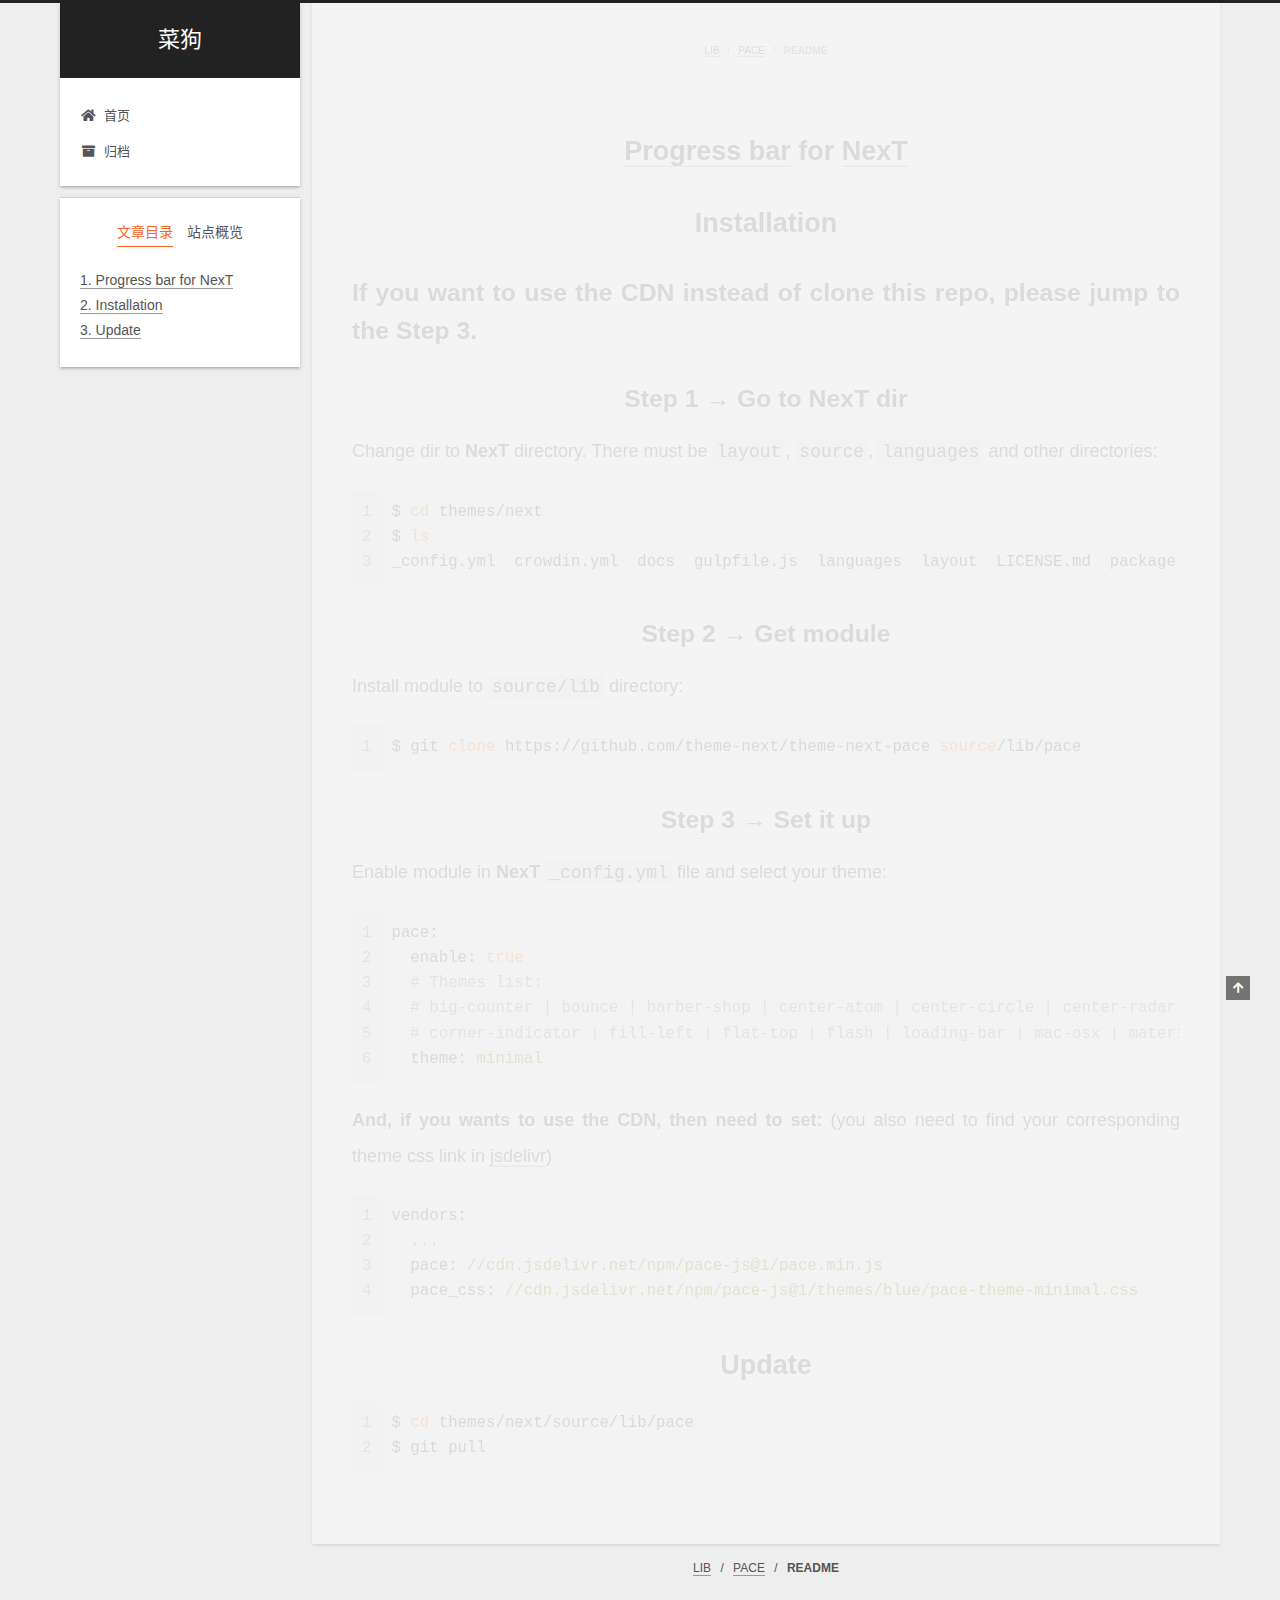
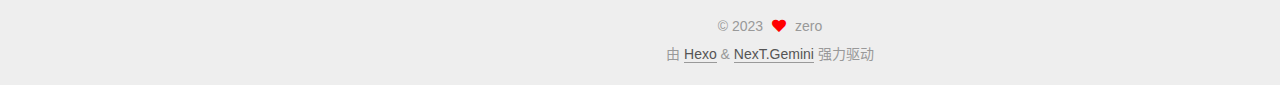
<file: lib/pace/README.html>
<!DOCTYPE html>
<html lang="zh-CN">
<head>
  <meta charset="UTF-8">
<meta name="viewport" content="width=device-width, initial-scale=1, maximum-scale=2">
<meta name="theme-color" content="#222">
<meta name="generator" content="Hexo 7.0.0">
  <link rel="apple-touch-icon" sizes="180x180" href="/images/apple-touch-icon-next.png">
  <link rel="icon" type="image/png" sizes="32x32" href="/images/favicon-32x32-next.png">
  <link rel="icon" type="image/png" sizes="16x16" href="/images/favicon-16x16-next.png">
  <link rel="mask-icon" href="/images/logo.svg" color="#222">

<link rel="stylesheet" href="/css/main.css">


<link rel="stylesheet" href="/lib/font-awesome/css/all.min.css">

<script id="hexo-configurations">
    var NexT = window.NexT || {};
    var CONFIG = {"hostname":"example.com","root":"/","scheme":"Gemini","version":"7.8.0","exturl":false,"sidebar":{"position":"left","display":"post","padding":18,"offset":12,"onmobile":false},"copycode":{"enable":false,"show_result":false,"style":null},"back2top":{"enable":true,"sidebar":false,"scrollpercent":false},"bookmark":{"enable":false,"color":"#222","save":"auto"},"fancybox":false,"mediumzoom":false,"lazyload":false,"pangu":false,"comments":{"style":"tabs","active":null,"storage":true,"lazyload":false,"nav":null},"algolia":{"hits":{"per_page":10},"labels":{"input_placeholder":"Search for Posts","hits_empty":"We didn't find any results for the search: ${query}","hits_stats":"${hits} results found in ${time} ms"}},"localsearch":{"enable":false,"trigger":"auto","top_n_per_article":1,"unescape":false,"preload":false},"motion":{"enable":true,"async":false,"transition":{"post_block":"fadeIn","post_header":"slideDownIn","post_body":"slideDownIn","coll_header":"slideLeftIn","sidebar":"slideUpIn"}}};
  </script>

  <meta name="description" content="Progress bar for NexT  Installation  If you want to use the CDN instead of clone this repo, please jump to the Step 3.  Step 1 &rarr; Go to NexT dir  Change dir to NexT directory. There must be layout">
<meta property="og:type" content="website">
<meta property="og:title" content="菜狗">
<meta property="og:url" content="http://example.com/lib/pace/README.html">
<meta property="og:site_name" content="菜狗">
<meta property="og:description" content="Progress bar for NexT  Installation  If you want to use the CDN instead of clone this repo, please jump to the Step 3.  Step 1 &rarr; Go to NexT dir  Change dir to NexT directory. There must be layout">
<meta property="og:locale" content="zh_CN">
<meta property="article:published_time" content="2023-12-14T10:56:58.198Z">
<meta property="article:modified_time" content="2023-12-14T10:56:58.198Z">
<meta property="article:author" content="zero">
<meta name="twitter:card" content="summary">

<link rel="canonical" href="http://example.com/lib/pace/README">


<script id="page-configurations">
  // https://hexo.io/docs/variables.html
  CONFIG.page = {
    sidebar: "",
    isHome : false,
    isPost : false,
    lang   : 'zh-CN'
  };
</script>

  <title> | 菜狗
</title>
  






  <noscript>
  <style>
  .use-motion .brand,
  .use-motion .menu-item,
  .sidebar-inner,
  .use-motion .post-block,
  .use-motion .pagination,
  .use-motion .comments,
  .use-motion .post-header,
  .use-motion .post-body,
  .use-motion .collection-header { opacity: initial; }

  .use-motion .site-title,
  .use-motion .site-subtitle {
    opacity: initial;
    top: initial;
  }

  .use-motion .logo-line-before i { left: initial; }
  .use-motion .logo-line-after i { right: initial; }
  </style>
</noscript>

</head>

<body itemscope itemtype="http://schema.org/WebPage">
  <div class="container use-motion">
    <div class="headband"></div>

    <header class="header" itemscope itemtype="http://schema.org/WPHeader">
      <div class="header-inner"><div class="site-brand-container">
  <div class="site-nav-toggle">
    <div class="toggle" aria-label="切换导航栏">
      <span class="toggle-line toggle-line-first"></span>
      <span class="toggle-line toggle-line-middle"></span>
      <span class="toggle-line toggle-line-last"></span>
    </div>
  </div>

  <div class="site-meta">

    <a href="/" class="brand" rel="start">
      <span class="logo-line-before"><i></i></span>
      <h1 class="site-title">菜狗</h1>
      <span class="logo-line-after"><i></i></span>
    </a>
  </div>

  <div class="site-nav-right">
    <div class="toggle popup-trigger">
    </div>
  </div>
</div>




<nav class="site-nav">
  <ul id="menu" class="main-menu menu">
        <li class="menu-item menu-item-home">

    <a href="/" rel="section"><i class="fa fa-home fa-fw"></i>首页</a>

  </li>
        <li class="menu-item menu-item-archives">

    <a href="/archives/" rel="section"><i class="fa fa-archive fa-fw"></i>归档</a>

  </li>
  </ul>
</nav>




</div>
    </header>

    
  <div class="back-to-top">
    <i class="fa fa-arrow-up"></i>
    <span>0%</span>
  </div>


    <main class="main">
      <div class="main-inner">
        <div class="content-wrap">
          
  
  

          <div class="content page posts-expand">
            

    
    
    
    <div class="post-block" lang="zh-CN">
      <header class="post-header">

<h1 class="post-title" itemprop="name headline">
</h1>

<div class="post-meta">
  
  <ul class="breadcrumb">
          
            <li><a href="/lib/">LIB</a></li>
            <li><a href="/lib/pace/">PACE</a></li>
            <li>README</li>
          
  </ul>

</div>

</header>

      
      
      
      <div class="post-body">
          <h1 align="center"><a target="_blank" rel="noopener" href="https://github.com/HubSpot/pace">Progress bar</a> for <a target="_blank" rel="noopener" href="https://github.com/theme-next">NexT</a></h1>

<h1 align="center">Installation</h1>

<h2>If you want to use the CDN instead of clone this repo, please jump to the Step 3.</h2>

<h2 align="center">Step 1 &rarr; Go to NexT dir</h2>

<p>Change dir to <strong>NexT</strong> directory. There must be <code>layout</code>, <code>source</code>, <code>languages</code> and other directories:</p>
<figure class="highlight sh"><table><tr><td class="gutter"><pre><span class="line">1</span><br><span class="line">2</span><br><span class="line">3</span><br></pre></td><td class="code"><pre><span class="line">$ <span class="built_in">cd</span> themes/next</span><br><span class="line">$ <span class="built_in">ls</span></span><br><span class="line">_config.yml  crowdin.yml  docs  gulpfile.js  languages  layout  LICENSE.md  package.json  README.md  scripts  <span class="built_in">source</span></span><br></pre></td></tr></table></figure>

<h2 align="center">Step 2 &rarr; Get module</h2>

<p>Install module to <code>source/lib</code> directory:</p>
<figure class="highlight sh"><table><tr><td class="gutter"><pre><span class="line">1</span><br></pre></td><td class="code"><pre><span class="line">$ git <span class="built_in">clone</span> https://github.com/theme-next/theme-next-pace <span class="built_in">source</span>/lib/pace</span><br></pre></td></tr></table></figure>

<h2 align="center">Step 3 &rarr; Set it up</h2>

<p>Enable module in <strong>NexT</strong> <code>_config.yml</code> file and select your theme:</p>
<figure class="highlight yml"><table><tr><td class="gutter"><pre><span class="line">1</span><br><span class="line">2</span><br><span class="line">3</span><br><span class="line">4</span><br><span class="line">5</span><br><span class="line">6</span><br></pre></td><td class="code"><pre><span class="line"><span class="attr">pace:</span></span><br><span class="line">  <span class="attr">enable:</span> <span class="literal">true</span></span><br><span class="line">  <span class="comment"># Themes list:</span></span><br><span class="line">  <span class="comment"># big-counter | bounce | barber-shop | center-atom | center-circle | center-radar | center-simple</span></span><br><span class="line">  <span class="comment"># corner-indicator | fill-left | flat-top | flash | loading-bar | mac-osx | material | minimal</span></span><br><span class="line">  <span class="attr">theme:</span> <span class="string">minimal</span></span><br></pre></td></tr></table></figure>

<p><strong>And, if you wants to use the CDN, then need to set:</strong> (you also need to find your corresponding theme css link in <a target="_blank" rel="noopener" href="https://www.jsdelivr.com/package/npm/pace-js?path=themes">jsdelivr</a>)</p>
<figure class="highlight yml"><table><tr><td class="gutter"><pre><span class="line">1</span><br><span class="line">2</span><br><span class="line">3</span><br><span class="line">4</span><br></pre></td><td class="code"><pre><span class="line"><span class="attr">vendors:</span></span><br><span class="line">  <span class="string">...</span></span><br><span class="line">  <span class="attr">pace:</span> <span class="string">//cdn.jsdelivr.net/npm/pace-js@1/pace.min.js</span></span><br><span class="line">  <span class="attr">pace_css:</span> <span class="string">//cdn.jsdelivr.net/npm/pace-js@1/themes/blue/pace-theme-minimal.css</span></span><br></pre></td></tr></table></figure>

<h1 align="center">Update</h1>

<figure class="highlight sh"><table><tr><td class="gutter"><pre><span class="line">1</span><br><span class="line">2</span><br></pre></td><td class="code"><pre><span class="line">$ <span class="built_in">cd</span> themes/next/source/lib/pace</span><br><span class="line">$ git pull</span><br></pre></td></tr></table></figure>

      </div>
      
      
      
    </div>
    
  <ul class="breadcrumb">
          
            <li><a href="/lib/">LIB</a></li>
            <li><a href="/lib/pace/">PACE</a></li>
            <li>README</li>
          
  </ul>

    
    
    


          </div>
          

<script>
  window.addEventListener('tabs:register', () => {
    let { activeClass } = CONFIG.comments;
    if (CONFIG.comments.storage) {
      activeClass = localStorage.getItem('comments_active') || activeClass;
    }
    if (activeClass) {
      let activeTab = document.querySelector(`a[href="#comment-${activeClass}"]`);
      if (activeTab) {
        activeTab.click();
      }
    }
  });
  if (CONFIG.comments.storage) {
    window.addEventListener('tabs:click', event => {
      if (!event.target.matches('.tabs-comment .tab-content .tab-pane')) return;
      let commentClass = event.target.classList[1];
      localStorage.setItem('comments_active', commentClass);
    });
  }
</script>

        </div>
          
  
  <div class="toggle sidebar-toggle">
    <span class="toggle-line toggle-line-first"></span>
    <span class="toggle-line toggle-line-middle"></span>
    <span class="toggle-line toggle-line-last"></span>
  </div>

  <aside class="sidebar">
    <div class="sidebar-inner">

      <ul class="sidebar-nav motion-element">
        <li class="sidebar-nav-toc">
          文章目录
        </li>
        <li class="sidebar-nav-overview">
          站点概览
        </li>
      </ul>

      <!--noindex-->
      <div class="post-toc-wrap sidebar-panel">
          <div class="post-toc motion-element"><ol class="nav"><li class="nav-item nav-level-1"><a class="nav-link"><span class="nav-number">1.</span> <span class="nav-text">Progress bar for NexT</span></a></li><li class="nav-item nav-level-1"><a class="nav-link"><span class="nav-number">2.</span> <span class="nav-text">Installation</span></a><ol class="nav-child"><li class="nav-item nav-level-2"><a class="nav-link"><span class="nav-number">2.1.</span> <span class="nav-text">If you want to use the CDN instead of clone this repo, please jump to the Step 3.</span></a></li><li class="nav-item nav-level-2"><a class="nav-link"><span class="nav-number">2.2.</span> <span class="nav-text">Step 1 → Go to NexT dir</span></a></li><li class="nav-item nav-level-2"><a class="nav-link"><span class="nav-number">2.3.</span> <span class="nav-text">Step 2 → Get module</span></a></li><li class="nav-item nav-level-2"><a class="nav-link"><span class="nav-number">2.4.</span> <span class="nav-text">Step 3 → Set it up</span></a></li></ol></li><li class="nav-item nav-level-1"><a class="nav-link"><span class="nav-number">3.</span> <span class="nav-text">Update</span></a></li></ol></div>
      </div>
      <!--/noindex-->

      <div class="site-overview-wrap sidebar-panel">
        <div class="site-author motion-element" itemprop="author" itemscope itemtype="http://schema.org/Person">
  <p class="site-author-name" itemprop="name">zero</p>
  <div class="site-description" itemprop="description">理解摆烂，享受摆烂</div>
</div>
<div class="site-state-wrap motion-element">
  <nav class="site-state">
  </nav>
</div>



      </div>

    </div>
  </aside>
  <div id="sidebar-dimmer"></div>


      </div>
    </main>

    <footer class="footer">
      <div class="footer-inner">
        

        

<div class="copyright">
  
  &copy; 
  <span itemprop="copyrightYear">2023</span>
  <span class="with-love">
    <i class="fa fa-heart"></i>
  </span>
  <span class="author" itemprop="copyrightHolder">zero</span>
</div>
  <div class="powered-by">由 <a href="https://hexo.io/" class="theme-link" rel="noopener" target="_blank">Hexo</a> & <a href="https://theme-next.org/" class="theme-link" rel="noopener" target="_blank">NexT.Gemini</a> 强力驱动
  </div>

        








      </div>
    </footer>
  </div>

  
  <script src="/lib/anime.min.js"></script>
  <script src="/lib/velocity/velocity.min.js"></script>
  <script src="/lib/velocity/velocity.ui.min.js"></script>

<script src="/js/utils.js"></script>

<script src="/js/motion.js"></script>


<script src="/js/schemes/pisces.js"></script>


<script src="/js/next-boot.js"></script>




  















  

  

</body>
</html>
</file>
<file: css/main.css>
:root {
  --body-bg-color: #eee;
  --content-bg-color: #fff;
  --card-bg-color: #f5f5f5;
  --text-color: #555;
  --blockquote-color: #666;
  --link-color: #555;
  --link-hover-color: #222;
  --brand-color: #fff;
  --brand-hover-color: #fff;
  --table-row-odd-bg-color: #f9f9f9;
  --table-row-hover-bg-color: #f5f5f5;
  --menu-item-bg-color: #f5f5f5;
  --btn-default-bg: #fff;
  --btn-default-color: #555;
  --btn-default-border-color: #555;
  --btn-default-hover-bg: #222;
  --btn-default-hover-color: #fff;
  --btn-default-hover-border-color: #222;
}
html {
  line-height: 1.15; /* 1 */
  -webkit-text-size-adjust: 100%; /* 2 */
}
body {
  margin: 0;
}
main {
  display: block;
}
h1 {
  font-size: 2em;
  margin: 0.67em 0;
}
hr {
  box-sizing: content-box; /* 1 */
  height: 0; /* 1 */
  overflow: visible; /* 2 */
}
pre {
  font-family: monospace, monospace; /* 1 */
  font-size: 1em; /* 2 */
}
a {
  background: transparent;
}
abbr[title] {
  border-bottom: none; /* 1 */
  text-decoration: underline; /* 2 */
  text-decoration: underline dotted; /* 2 */
}
b,
strong {
  font-weight: bolder;
}
code,
kbd,
samp {
  font-family: monospace, monospace; /* 1 */
  font-size: 1em; /* 2 */
}
small {
  font-size: 80%;
}
sub,
sup {
  font-size: 75%;
  line-height: 0;
  position: relative;
  vertical-align: baseline;
}
sub {
  bottom: -0.25em;
}
sup {
  top: -0.5em;
}
img {
  border-style: none;
}
button,
input,
optgroup,
select,
textarea {
  font-family: inherit; /* 1 */
  font-size: 100%; /* 1 */
  line-height: 1.15; /* 1 */
  margin: 0; /* 2 */
}
button,
input {
/* 1 */
  overflow: visible;
}
button,
select {
/* 1 */
  text-transform: none;
}
button,
[type='button'],
[type='reset'],
[type='submit'] {
  -webkit-appearance: button;
}
button::-moz-focus-inner,
[type='button']::-moz-focus-inner,
[type='reset']::-moz-focus-inner,
[type='submit']::-moz-focus-inner {
  border-style: none;
  padding: 0;
}
button:-moz-focusring,
[type='button']:-moz-focusring,
[type='reset']:-moz-focusring,
[type='submit']:-moz-focusring {
  outline: 1px dotted ButtonText;
}
fieldset {
  padding: 0.35em 0.75em 0.625em;
}
legend {
  box-sizing: border-box; /* 1 */
  color: inherit; /* 2 */
  display: table; /* 1 */
  max-width: 100%; /* 1 */
  padding: 0; /* 3 */
  white-space: normal; /* 1 */
}
progress {
  vertical-align: baseline;
}
textarea {
  overflow: auto;
}
[type='checkbox'],
[type='radio'] {
  box-sizing: border-box; /* 1 */
  padding: 0; /* 2 */
}
[type='number']::-webkit-inner-spin-button,
[type='number']::-webkit-outer-spin-button {
  height: auto;
}
[type='search'] {
  outline-offset: -2px; /* 2 */
  -webkit-appearance: textfield; /* 1 */
}
[type='search']::-webkit-search-decoration {
  -webkit-appearance: none;
}
::-webkit-file-upload-button {
  font: inherit; /* 2 */
  -webkit-appearance: button; /* 1 */
}
details {
  display: block;
}
summary {
  display: list-item;
}
template {
  display: none;
}
[hidden] {
  display: none;
}
::selection {
  background: #262a30;
  color: #eee;
}
html,
body {
  height: 100%;
}
body {
  background: var(--body-bg-color);
  color: var(--text-color);
  font-family: 'Lato', "PingFang SC", "Microsoft YaHei", sans-serif;
  font-size: 1em;
  line-height: 2;
}
@media (max-width: 991px) {
  body {
    padding-left: 0 !important;
    padding-right: 0 !important;
  }
}
h1,
h2,
h3,
h4,
h5,
h6 {
  font-family: 'Lato', "PingFang SC", "Microsoft YaHei", sans-serif;
  font-weight: bold;
  line-height: 1.5;
  margin: 20px 0 15px;
}
h1 {
  font-size: 1.5em;
}
h2 {
  font-size: 1.375em;
}
h3 {
  font-size: 1.25em;
}
h4 {
  font-size: 1.125em;
}
h5 {
  font-size: 1em;
}
h6 {
  font-size: 0.875em;
}
p {
  margin: 0 0 20px 0;
}
a,
span.exturl {
  border-bottom: 1px solid #999;
  color: var(--link-color);
  outline: 0;
  text-decoration: none;
  overflow-wrap: break-word;
  word-wrap: break-word;
  cursor: pointer;
}
a:hover,
span.exturl:hover {
  border-bottom-color: var(--link-hover-color);
  color: var(--link-hover-color);
}
iframe,
img,
video {
  display: block;
  margin-left: auto;
  margin-right: auto;
  max-width: 100%;
}
hr {
  background-image: repeating-linear-gradient(-45deg, #ddd, #ddd 4px, transparent 4px, transparent 8px);
  border: 0;
  height: 3px;
  margin: 40px 0;
}
blockquote {
  border-left: 4px solid #ddd;
  color: var(--blockquote-color);
  margin: 0;
  padding: 0 15px;
}
blockquote cite::before {
  content: '-';
  padding: 0 5px;
}
dt {
  font-weight: bold;
}
dd {
  margin: 0;
  padding: 0;
}
kbd {
  background-color: #f5f5f5;
  background-image: linear-gradient(#eee, #fff, #eee);
  border: 1px solid #ccc;
  border-radius: 0.2em;
  box-shadow: 0.1em 0.1em 0.2em rgba(0,0,0,0.1);
  color: #555;
  font-family: inherit;
  padding: 0.1em 0.3em;
  white-space: nowrap;
}
.table-container {
  overflow: auto;
}
table {
  border-collapse: collapse;
  border-spacing: 0;
  font-size: 0.875em;
  margin: 0 0 20px 0;
  width: 100%;
}
tbody tr:nth-of-type(odd) {
  background: var(--table-row-odd-bg-color);
}
tbody tr:hover {
  background: var(--table-row-hover-bg-color);
}
caption,
th,
td {
  font-weight: normal;
  padding: 8px;
  vertical-align: middle;
}
th,
td {
  border: 1px solid #ddd;
  border-bottom: 3px solid #ddd;
}
th {
  font-weight: 700;
  padding-bottom: 10px;
}
td {
  border-bottom-width: 1px;
}
.btn {
  background: var(--btn-default-bg);
  border: 2px solid var(--btn-default-border-color);
  border-radius: 2px;
  color: var(--btn-default-color);
  display: inline-block;
  font-size: 0.875em;
  line-height: 2;
  padding: 0 20px;
  text-decoration: none;
  transition-property: background-color;
  transition-delay: 0s;
  transition-duration: 0.2s;
  transition-timing-function: ease-in-out;
}
.btn:hover {
  background: var(--btn-default-hover-bg);
  border-color: var(--btn-default-hover-border-color);
  color: var(--btn-default-hover-color);
}
.btn + .btn {
  margin: 0 0 8px 8px;
}
.btn .fa-fw {
  text-align: left;
  width: 1.285714285714286em;
}
.toggle {
  line-height: 0;
}
.toggle .toggle-line {
  background: #fff;
  display: inline-block;
  height: 2px;
  left: 0;
  position: relative;
  top: 0;
  transition: all 0.4s;
  vertical-align: top;
  width: 100%;
}
.toggle .toggle-line:not(:first-child) {
  margin-top: 3px;
}
.toggle.toggle-arrow .toggle-line-first {
  left: 50%;
  top: 2px;
  transform: rotate(45deg);
  width: 50%;
}
.toggle.toggle-arrow .toggle-line-middle {
  left: 2px;
  width: 90%;
}
.toggle.toggle-arrow .toggle-line-last {
  left: 50%;
  top: -2px;
  transform: rotate(-45deg);
  width: 50%;
}
.toggle.toggle-close .toggle-line-first {
  transform: rotate(-45deg);
  top: 5px;
}
.toggle.toggle-close .toggle-line-middle {
  opacity: 0;
}
.toggle.toggle-close .toggle-line-last {
  transform: rotate(45deg);
  top: -5px;
}
.highlight,
pre {
  background: #f7f7f7;
  color: #4d4d4c;
  line-height: 1.6;
  margin: 0 auto 20px;
}
pre,
code {
  font-family: consolas, Menlo, monospace, "PingFang SC", "Microsoft YaHei";
}
code {
  background: #eee;
  border-radius: 3px;
  color: #555;
  padding: 2px 4px;
  overflow-wrap: break-word;
  word-wrap: break-word;
}
.highlight *::selection {
  background: #d6d6d6;
}
.highlight pre {
  border: 0;
  margin: 0;
  padding: 10px 0;
}
.highlight table {
  border: 0;
  margin: 0;
  width: auto;
}
.highlight td {
  border: 0;
  padding: 0;
}
.highlight figcaption {
  background: #eff2f3;
  color: #4d4d4c;
  display: flex;
  font-size: 0.875em;
  justify-content: space-between;
  line-height: 1.2;
  padding: 0.5em;
}
.highlight figcaption a {
  color: #4d4d4c;
}
.highlight figcaption a:hover {
  border-bottom-color: #4d4d4c;
}
.highlight .gutter {
  -moz-user-select: none;
  -ms-user-select: none;
  -webkit-user-select: none;
  user-select: none;
}
.highlight .gutter pre {
  background: #eff2f3;
  color: #869194;
  padding-left: 10px;
  padding-right: 10px;
  text-align: right;
}
.highlight .code pre {
  background: #f7f7f7;
  padding-left: 10px;
  width: 100%;
}
.gist table {
  width: auto;
}
.gist table td {
  border: 0;
}
pre {
  overflow: auto;
  padding: 10px;
}
pre code {
  background: none;
  color: #4d4d4c;
  font-size: 0.875em;
  padding: 0;
  text-shadow: none;
}
pre .deletion {
  background: #fdd;
}
pre .addition {
  background: #dfd;
}
pre .meta {
  color: #eab700;
  -moz-user-select: none;
  -ms-user-select: none;
  -webkit-user-select: none;
  user-select: none;
}
pre .comment {
  color: #8e908c;
}
pre .variable,
pre .attribute,
pre .tag,
pre .name,
pre .regexp,
pre .ruby .constant,
pre .xml .tag .title,
pre .xml .pi,
pre .xml .doctype,
pre .html .doctype,
pre .css .id,
pre .css .class,
pre .css .pseudo {
  color: #c82829;
}
pre .number,
pre .preprocessor,
pre .built_in,
pre .builtin-name,
pre .literal,
pre .params,
pre .constant,
pre .command {
  color: #f5871f;
}
pre .ruby .class .title,
pre .css .rules .attribute,
pre .string,
pre .symbol,
pre .value,
pre .inheritance,
pre .header,
pre .ruby .symbol,
pre .xml .cdata,
pre .special,
pre .formula {
  color: #718c00;
}
pre .title,
pre .css .hexcolor {
  color: #3e999f;
}
pre .function,
pre .python .decorator,
pre .python .title,
pre .ruby .function .title,
pre .ruby .title .keyword,
pre .perl .sub,
pre .javascript .title,
pre .coffeescript .title {
  color: #4271ae;
}
pre .keyword,
pre .javascript .function {
  color: #8959a8;
}
.blockquote-center {
  border-left: none;
  margin: 40px 0;
  padding: 0;
  position: relative;
  text-align: center;
}
.blockquote-center .fa {
  display: block;
  opacity: 0.6;
  position: absolute;
  width: 100%;
}
.blockquote-center .fa-quote-left {
  border-top: 1px solid #ccc;
  text-align: left;
  top: -20px;
}
.blockquote-center .fa-quote-right {
  border-bottom: 1px solid #ccc;
  text-align: right;
  bottom: -20px;
}
.blockquote-center p,
.blockquote-center div {
  text-align: center;
}
.post-body .group-picture img {
  margin: 0 auto;
  padding: 0 3px;
}
.group-picture-row {
  margin-bottom: 6px;
  overflow: hidden;
}
.group-picture-column {
  float: left;
  margin-bottom: 10px;
}
.post-body .label {
  color: #555;
  display: inline;
  padding: 0 2px;
}
.post-body .label.default {
  background: #f0f0f0;
}
.post-body .label.primary {
  background: #efe6f7;
}
.post-body .label.info {
  background: #e5f2f8;
}
.post-body .label.success {
  background: #e7f4e9;
}
.post-body .label.warning {
  background: #fcf6e1;
}
.post-body .label.danger {
  background: #fae8eb;
}
.post-body .tabs {
  margin-bottom: 20px;
}
.post-body .tabs,
.tabs-comment {
  display: block;
  padding-top: 10px;
  position: relative;
}
.post-body .tabs ul.nav-tabs,
.tabs-comment ul.nav-tabs {
  display: flex;
  flex-wrap: wrap;
  margin: 0;
  margin-bottom: -1px;
  padding: 0;
}
@media (max-width: 413px) {
  .post-body .tabs ul.nav-tabs,
  .tabs-comment ul.nav-tabs {
    display: block;
    margin-bottom: 5px;
  }
}
.post-body .tabs ul.nav-tabs li.tab,
.tabs-comment ul.nav-tabs li.tab {
  border-bottom: 1px solid #ddd;
  border-left: 1px solid transparent;
  border-right: 1px solid transparent;
  border-top: 3px solid transparent;
  flex-grow: 1;
  list-style-type: none;
  border-radius: 0 0 0 0;
}
@media (max-width: 413px) {
  .post-body .tabs ul.nav-tabs li.tab,
  .tabs-comment ul.nav-tabs li.tab {
    border-bottom: 1px solid transparent;
    border-left: 3px solid transparent;
    border-right: 1px solid transparent;
    border-top: 1px solid transparent;
  }
}
@media (max-width: 413px) {
  .post-body .tabs ul.nav-tabs li.tab,
  .tabs-comment ul.nav-tabs li.tab {
    border-radius: 0;
  }
}
.post-body .tabs ul.nav-tabs li.tab a,
.tabs-comment ul.nav-tabs li.tab a {
  border-bottom: initial;
  display: block;
  line-height: 1.8;
  outline: 0;
  padding: 0.25em 0.75em;
  text-align: center;
  transition-delay: 0s;
  transition-duration: 0.2s;
  transition-timing-function: ease-out;
}
.post-body .tabs ul.nav-tabs li.tab a i,
.tabs-comment ul.nav-tabs li.tab a i {
  width: 1.285714285714286em;
}
.post-body .tabs ul.nav-tabs li.tab.active,
.tabs-comment ul.nav-tabs li.tab.active {
  border-bottom: 1px solid transparent;
  border-left: 1px solid #ddd;
  border-right: 1px solid #ddd;
  border-top: 3px solid #fc6423;
}
@media (max-width: 413px) {
  .post-body .tabs ul.nav-tabs li.tab.active,
  .tabs-comment ul.nav-tabs li.tab.active {
    border-bottom: 1px solid #ddd;
    border-left: 3px solid #fc6423;
    border-right: 1px solid #ddd;
    border-top: 1px solid #ddd;
  }
}
.post-body .tabs ul.nav-tabs li.tab.active a,
.tabs-comment ul.nav-tabs li.tab.active a {
  color: var(--link-color);
  cursor: default;
}
.post-body .tabs .tab-content .tab-pane,
.tabs-comment .tab-content .tab-pane {
  border: 1px solid #ddd;
  border-top: 0;
  padding: 20px 20px 0 20px;
  border-radius: 0;
}
.post-body .tabs .tab-content .tab-pane:not(.active),
.tabs-comment .tab-content .tab-pane:not(.active) {
  display: none;
}
.post-body .tabs .tab-content .tab-pane.active,
.tabs-comment .tab-content .tab-pane.active {
  display: block;
}
.post-body .tabs .tab-content .tab-pane.active:nth-of-type(1),
.tabs-comment .tab-content .tab-pane.active:nth-of-type(1) {
  border-radius: 0 0 0 0;
}
@media (max-width: 413px) {
  .post-body .tabs .tab-content .tab-pane.active:nth-of-type(1),
  .tabs-comment .tab-content .tab-pane.active:nth-of-type(1) {
    border-radius: 0;
  }
}
.post-body .note {
  border-radius: 3px;
  margin-bottom: 20px;
  padding: 1em;
  position: relative;
  border: 1px solid #eee;
  border-left-width: 5px;
}
.post-body .note h2,
.post-body .note h3,
.post-body .note h4,
.post-body .note h5,
.post-body .note h6 {
  margin-top: 0;
  border-bottom: initial;
  margin-bottom: 0;
  padding-top: 0;
}
.post-body .note p:first-child,
.post-body .note ul:first-child,
.post-body .note ol:first-child,
.post-body .note table:first-child,
.post-body .note pre:first-child,
.post-body .note blockquote:first-child,
.post-body .note img:first-child {
  margin-top: 0;
}
.post-body .note p:last-child,
.post-body .note ul:last-child,
.post-body .note ol:last-child,
.post-body .note table:last-child,
.post-body .note pre:last-child,
.post-body .note blockquote:last-child,
.post-body .note img:last-child {
  margin-bottom: 0;
}
.post-body .note.default {
  border-left-color: #777;
}
.post-body .note.default h2,
.post-body .note.default h3,
.post-body .note.default h4,
.post-body .note.default h5,
.post-body .note.default h6 {
  color: #777;
}
.post-body .note.primary {
  border-left-color: #6f42c1;
}
.post-body .note.primary h2,
.post-body .note.primary h3,
.post-body .note.primary h4,
.post-body .note.primary h5,
.post-body .note.primary h6 {
  color: #6f42c1;
}
.post-body .note.info {
  border-left-color: #428bca;
}
.post-body .note.info h2,
.post-body .note.info h3,
.post-body .note.info h4,
.post-body .note.info h5,
.post-body .note.info h6 {
  color: #428bca;
}
.post-body .note.success {
  border-left-color: #5cb85c;
}
.post-body .note.success h2,
.post-body .note.success h3,
.post-body .note.success h4,
.post-body .note.success h5,
.post-body .note.success h6 {
  color: #5cb85c;
}
.post-body .note.warning {
  border-left-color: #f0ad4e;
}
.post-body .note.warning h2,
.post-body .note.warning h3,
.post-body .note.warning h4,
.post-body .note.warning h5,
.post-body .note.warning h6 {
  color: #f0ad4e;
}
.post-body .note.danger {
  border-left-color: #d9534f;
}
.post-body .note.danger h2,
.post-body .note.danger h3,
.post-body .note.danger h4,
.post-body .note.danger h5,
.post-body .note.danger h6 {
  color: #d9534f;
}
.pagination .prev,
.pagination .next,
.pagination .page-number,
.pagination .space {
  display: inline-block;
  margin: 0 10px;
  padding: 0 11px;
  position: relative;
  top: -1px;
}
@media (max-width: 767px) {
  .pagination .prev,
  .pagination .next,
  .pagination .page-number,
  .pagination .space {
    margin: 0 5px;
  }
}
.pagination {
  border-top: 1px solid #eee;
  margin: 120px 0 0;
  text-align: center;
}
.pagination .prev,
.pagination .next,
.pagination .page-number {
  border-bottom: 0;
  border-top: 1px solid #eee;
  transition-property: border-color;
  transition-delay: 0s;
  transition-duration: 0.2s;
  transition-timing-function: ease-in-out;
}
.pagination .prev:hover,
.pagination .next:hover,
.pagination .page-number:hover {
  border-top-color: #222;
}
.pagination .space {
  margin: 0;
  padding: 0;
}
.pagination .prev {
  margin-left: 0;
}
.pagination .next {
  margin-right: 0;
}
.pagination .page-number.current {
  background: #ccc;
  border-top-color: #ccc;
  color: #fff;
}
@media (max-width: 767px) {
  .pagination {
    border-top: none;
  }
  .pagination .prev,
  .pagination .next,
  .pagination .page-number {
    border-bottom: 1px solid #eee;
    border-top: 0;
    margin-bottom: 10px;
    padding: 0 10px;
  }
  .pagination .prev:hover,
  .pagination .next:hover,
  .pagination .page-number:hover {
    border-bottom-color: #222;
  }
}
.comments {
  margin-top: 60px;
  overflow: hidden;
}
.comment-button-group {
  display: flex;
  flex-wrap: wrap-reverse;
  justify-content: center;
  margin: 1em 0;
}
.comment-button-group .comment-button {
  margin: 0.1em 0.2em;
}
.comment-button-group .comment-button.active {
  background: var(--btn-default-hover-bg);
  border-color: var(--btn-default-hover-border-color);
  color: var(--btn-default-hover-color);
}
.comment-position {
  display: none;
}
.comment-position.active {
  display: block;
}
.tabs-comment {
  background: var(--content-bg-color);
  margin-top: 4em;
  padding-top: 0;
}
.tabs-comment .comments {
  border: 0;
  box-shadow: none;
  margin-top: 0;
  padding-top: 0;
}
.container {
  min-height: 100%;
  position: relative;
}
.main-inner {
  margin: 0 auto;
  width: calc(100% - 20px);
}
@media (min-width: 1200px) {
  .main-inner {
    width: 1160px;
  }
}
@media (min-width: 1600px) {
  .main-inner {
    width: 73%;
  }
}
@media (max-width: 767px) {
  .content-wrap {
    padding: 0 20px;
  }
}
.header {
  background: transparent;
}
.header-inner {
  margin: 0 auto;
  width: calc(100% - 20px);
}
@media (min-width: 1200px) {
  .header-inner {
    width: 1160px;
  }
}
@media (min-width: 1600px) {
  .header-inner {
    width: 73%;
  }
}
.site-brand-container {
  display: flex;
  flex-shrink: 0;
  padding: 0 10px;
}
.headband {
  background: #222;
  height: 3px;
}
.site-meta {
  flex-grow: 1;
  text-align: center;
}
@media (max-width: 767px) {
  .site-meta {
    text-align: center;
  }
}
.brand {
  border-bottom: none;
  color: var(--brand-color);
  display: inline-block;
  line-height: 1.375em;
  padding: 0 40px;
  position: relative;
}
.brand:hover {
  color: var(--brand-hover-color);
}
.site-title {
  font-family: 'Lato', "PingFang SC", "Microsoft YaHei", sans-serif;
  font-size: 1.375em;
  font-weight: normal;
  margin: 0;
}
.site-subtitle {
  color: #ddd;
  font-size: 0.8125em;
  margin: 10px 0;
}
.use-motion .brand {
  opacity: 0;
}
.use-motion .site-title,
.use-motion .site-subtitle,
.use-motion .custom-logo-image {
  opacity: 0;
  position: relative;
  top: -10px;
}
.site-nav-toggle,
.site-nav-right {
  display: none;
}
@media (max-width: 767px) {
  .site-nav-toggle,
  .site-nav-right {
    display: flex;
    flex-direction: column;
    justify-content: center;
  }
}
.site-nav-toggle .toggle,
.site-nav-right .toggle {
  color: var(--text-color);
  padding: 10px;
  width: 22px;
}
.site-nav-toggle .toggle .toggle-line,
.site-nav-right .toggle .toggle-line {
  background: var(--text-color);
  border-radius: 1px;
}
.site-nav {
  display: block;
}
@media (max-width: 767px) {
  .site-nav {
    clear: both;
    display: none;
  }
}
.site-nav.site-nav-on {
  display: block;
}
.menu {
  margin-top: 20px;
  padding-left: 0;
  text-align: center;
}
.menu-item {
  display: inline-block;
  list-style: none;
  margin: 0 10px;
}
@media (max-width: 767px) {
  .menu-item {
    display: block;
    margin-top: 10px;
  }
  .menu-item.menu-item-search {
    display: none;
  }
}
.menu-item a,
.menu-item span.exturl {
  border-bottom: 0;
  display: block;
  font-size: 0.8125em;
  transition-property: border-color;
  transition-delay: 0s;
  transition-duration: 0.2s;
  transition-timing-function: ease-in-out;
}
@media (hover: none) {
  .menu-item a:hover,
  .menu-item span.exturl:hover {
    border-bottom-color: transparent !important;
  }
}
.menu-item .fa,
.menu-item .fab,
.menu-item .far,
.menu-item .fas {
  margin-right: 8px;
}
.menu-item .badge {
  display: inline-block;
  font-weight: bold;
  line-height: 1;
  margin-left: 0.35em;
  margin-top: 0.35em;
  text-align: center;
  white-space: nowrap;
}
@media (max-width: 767px) {
  .menu-item .badge {
    float: right;
    margin-left: 0;
  }
}
.menu-item-active a,
.menu .menu-item a:hover,
.menu .menu-item span.exturl:hover {
  background: var(--menu-item-bg-color);
}
.use-motion .menu-item {
  opacity: 0;
}
.sidebar {
  background: #222;
  bottom: 0;
  box-shadow: inset 0 2px 6px #000;
  position: fixed;
  top: 0;
}
@media (max-width: 991px) {
  .sidebar {
    display: none;
  }
}
.sidebar-inner {
  color: #999;
  padding: 18px 10px;
  text-align: center;
}
.cc-license {
  margin-top: 10px;
  text-align: center;
}
.cc-license .cc-opacity {
  border-bottom: none;
  opacity: 0.7;
}
.cc-license .cc-opacity:hover {
  opacity: 0.9;
}
.cc-license img {
  display: inline-block;
}
.site-author-image {
  border: 1px solid #eee;
  display: block;
  margin: 0 auto;
  max-width: 120px;
  padding: 2px;
}
.site-author-name {
  color: var(--text-color);
  font-weight: 600;
  margin: 0;
  text-align: center;
}
.site-description {
  color: #999;
  font-size: 0.8125em;
  margin-top: 0;
  text-align: center;
}
.links-of-author {
  margin-top: 15px;
}
.links-of-author a,
.links-of-author span.exturl {
  border-bottom-color: #555;
  display: inline-block;
  font-size: 0.8125em;
  margin-bottom: 10px;
  margin-right: 10px;
  vertical-align: middle;
}
.links-of-author a::before,
.links-of-author span.exturl::before {
  background: #ff66fe;
  border-radius: 50%;
  content: ' ';
  display: inline-block;
  height: 4px;
  margin-right: 3px;
  vertical-align: middle;
  width: 4px;
}
.sidebar-button {
  margin-top: 15px;
}
.sidebar-button a {
  border: 1px solid #fc6423;
  border-radius: 4px;
  color: #fc6423;
  display: inline-block;
  padding: 0 15px;
}
.sidebar-button a .fa,
.sidebar-button a .fab,
.sidebar-button a .far,
.sidebar-button a .fas {
  margin-right: 5px;
}
.sidebar-button a:hover {
  background: #fc6423;
  border: 1px solid #fc6423;
  color: #fff;
}
.sidebar-button a:hover .fa,
.sidebar-button a:hover .fab,
.sidebar-button a:hover .far,
.sidebar-button a:hover .fas {
  color: #fff;
}
.links-of-blogroll {
  font-size: 0.8125em;
  margin-top: 10px;
}
.links-of-blogroll-title {
  font-size: 0.875em;
  font-weight: 600;
  margin-top: 0;
}
.links-of-blogroll-list {
  list-style: none;
  margin: 0;
  padding: 0;
}
#sidebar-dimmer {
  display: none;
}
@media (max-width: 767px) {
  #sidebar-dimmer {
    background: #000;
    display: block;
    height: 100%;
    left: 100%;
    opacity: 0;
    position: fixed;
    top: 0;
    width: 100%;
    z-index: 1100;
  }
  .sidebar-active + #sidebar-dimmer {
    opacity: 0.7;
    transform: translateX(-100%);
    transition: opacity 0.5s;
  }
}
.sidebar-nav {
  margin: 0;
  padding-bottom: 20px;
  padding-left: 0;
}
.sidebar-nav li {
  border-bottom: 1px solid transparent;
  color: var(--text-color);
  cursor: pointer;
  display: inline-block;
  font-size: 0.875em;
}
.sidebar-nav li.sidebar-nav-overview {
  margin-left: 10px;
}
.sidebar-nav li:hover {
  color: #fc6423;
}
.sidebar-nav .sidebar-nav-active {
  border-bottom-color: #fc6423;
  color: #fc6423;
}
.sidebar-nav .sidebar-nav-active:hover {
  color: #fc6423;
}
.sidebar-panel {
  display: none;
  overflow-x: hidden;
  overflow-y: auto;
}
.sidebar-panel-active {
  display: block;
}
.sidebar-toggle {
  background: #222;
  bottom: 45px;
  cursor: pointer;
  height: 14px;
  left: 30px;
  padding: 5px;
  position: fixed;
  width: 14px;
  z-index: 1300;
}
@media (max-width: 991px) {
  .sidebar-toggle {
    left: 20px;
    opacity: 0.8;
    display: none;
  }
}
.sidebar-toggle:hover .toggle-line {
  background: #fc6423;
}
.post-toc {
  font-size: 0.875em;
}
.post-toc ol {
  list-style: none;
  margin: 0;
  padding: 0 2px 5px 10px;
  text-align: left;
}
.post-toc ol > ol {
  padding-left: 0;
}
.post-toc ol a {
  transition-property: all;
  transition-delay: 0s;
  transition-duration: 0.2s;
  transition-timing-function: ease-in-out;
}
.post-toc .nav-item {
  line-height: 1.8;
  overflow: hidden;
  text-overflow: ellipsis;
  white-space: nowrap;
}
.post-toc .nav .nav-child {
  display: none;
}
.post-toc .nav .active > .nav-child {
  display: block;
}
.post-toc .nav .active-current > .nav-child {
  display: block;
}
.post-toc .nav .active-current > .nav-child > .nav-item {
  display: block;
}
.post-toc .nav .active > a {
  border-bottom-color: #fc6423;
  color: #fc6423;
}
.post-toc .nav .active-current > a {
  color: #fc6423;
}
.post-toc .nav .active-current > a:hover {
  color: #fc6423;
}
.site-state {
  display: flex;
  justify-content: center;
  line-height: 1.4;
  margin-top: 10px;
  overflow: hidden;
  text-align: center;
  white-space: nowrap;
}
.site-state-item {
  padding: 0 15px;
}
.site-state-item:not(:first-child) {
  border-left: 1px solid #eee;
}
.site-state-item a {
  border-bottom: none;
}
.site-state-item-count {
  display: block;
  font-size: 1em;
  font-weight: 600;
  text-align: center;
}
.site-state-item-name {
  color: #999;
  font-size: 0.8125em;
}
.footer {
  color: #999;
  font-size: 0.875em;
  padding: 20px 0;
}
.footer.footer-fixed {
  bottom: 0;
  left: 0;
  position: absolute;
  right: 0;
}
.footer-inner {
  box-sizing: border-box;
  margin: 0 auto;
  text-align: center;
  width: calc(100% - 20px);
}
@media (min-width: 1200px) {
  .footer-inner {
    width: 1160px;
  }
}
@media (min-width: 1600px) {
  .footer-inner {
    width: 73%;
  }
}
.languages {
  display: inline-block;
  font-size: 1.125em;
  position: relative;
}
.languages .lang-select-label span {
  margin: 0 0.5em;
}
.languages .lang-select {
  height: 100%;
  left: 0;
  opacity: 0;
  position: absolute;
  top: 0;
  width: 100%;
}
.with-love {
  color: #ff0000;
  display: inline-block;
  margin: 0 5px;
}
.powered-by,
.theme-info {
  display: inline-block;
}
@-moz-keyframes iconAnimate {
  0%, 100% {
    transform: scale(1);
  }
  10%, 30% {
    transform: scale(0.9);
  }
  20%, 40%, 60%, 80% {
    transform: scale(1.1);
  }
  50%, 70% {
    transform: scale(1.1);
  }
}
@-webkit-keyframes iconAnimate {
  0%, 100% {
    transform: scale(1);
  }
  10%, 30% {
    transform: scale(0.9);
  }
  20%, 40%, 60%, 80% {
    transform: scale(1.1);
  }
  50%, 70% {
    transform: scale(1.1);
  }
}
@-o-keyframes iconAnimate {
  0%, 100% {
    transform: scale(1);
  }
  10%, 30% {
    transform: scale(0.9);
  }
  20%, 40%, 60%, 80% {
    transform: scale(1.1);
  }
  50%, 70% {
    transform: scale(1.1);
  }
}
@keyframes iconAnimate {
  0%, 100% {
    transform: scale(1);
  }
  10%, 30% {
    transform: scale(0.9);
  }
  20%, 40%, 60%, 80% {
    transform: scale(1.1);
  }
  50%, 70% {
    transform: scale(1.1);
  }
}
.back-to-top {
  font-size: 12px;
  text-align: center;
  transition-delay: 0s;
  transition-duration: 0.2s;
  transition-timing-function: ease-in-out;
}
.back-to-top {
  background: #222;
  bottom: -100px;
  box-sizing: border-box;
  color: #fff;
  cursor: pointer;
  left: 30px;
  opacity: 0.6;
  padding: 0 6px;
  position: fixed;
  transition-property: bottom;
  z-index: 1300;
  width: 24px;
}
.back-to-top span {
  display: none;
}
.back-to-top:hover {
  color: #fc6423;
}
.back-to-top.back-to-top-on {
  bottom: 30px;
}
@media (max-width: 991px) {
  .back-to-top {
    left: 20px;
    opacity: 0.8;
  }
}
.post-body {
  font-family: 'Lato', "PingFang SC", "Microsoft YaHei", sans-serif;
  overflow-wrap: break-word;
  word-wrap: break-word;
}
@media (min-width: 1200px) {
  .post-body {
    font-size: 1.125em;
  }
}
.post-body .exturl .fa {
  font-size: 0.875em;
  margin-left: 4px;
}
.post-body .image-caption,
.post-body .figure .caption {
  color: #999;
  font-size: 0.875em;
  font-weight: bold;
  line-height: 1;
  margin: -20px auto 15px;
  text-align: center;
}
.post-sticky-flag {
  display: inline-block;
  transform: rotate(30deg);
}
.post-button {
  margin-top: 40px;
  text-align: center;
}
.use-motion .post-block,
.use-motion .pagination,
.use-motion .comments {
  opacity: 0;
}
.use-motion .post-header {
  opacity: 0;
}
.use-motion .post-body {
  opacity: 0;
}
.use-motion .collection-header {
  opacity: 0;
}
.posts-collapse {
  margin-left: 35px;
  position: relative;
}
@media (max-width: 767px) {
  .posts-collapse {
    margin-left: 0px;
    margin-right: 0px;
  }
}
.posts-collapse .collection-title {
  font-size: 1.125em;
  position: relative;
}
.posts-collapse .collection-title::before {
  background: #999;
  border: 1px solid #fff;
  border-radius: 50%;
  content: ' ';
  height: 10px;
  left: 0;
  margin-left: -6px;
  margin-top: -4px;
  position: absolute;
  top: 50%;
  width: 10px;
}
.posts-collapse .collection-year {
  font-size: 1.5em;
  font-weight: bold;
  margin: 60px 0;
  position: relative;
}
.posts-collapse .collection-year::before {
  background: #bbb;
  border-radius: 50%;
  content: ' ';
  height: 8px;
  left: 0;
  margin-left: -4px;
  margin-top: -4px;
  position: absolute;
  top: 50%;
  width: 8px;
}
.posts-collapse .collection-header {
  display: block;
  margin: 0 0 0 20px;
}
.posts-collapse .collection-header small {
  color: #bbb;
  margin-left: 5px;
}
.posts-collapse .post-header {
  border-bottom: 1px dashed #ccc;
  margin: 30px 0;
  padding-left: 15px;
  position: relative;
  transition-property: border;
  transition-delay: 0s;
  transition-duration: 0.2s;
  transition-timing-function: ease-in-out;
}
.posts-collapse .post-header::before {
  background: #bbb;
  border: 1px solid #fff;
  border-radius: 50%;
  content: ' ';
  height: 6px;
  left: 0;
  margin-left: -4px;
  position: absolute;
  top: 0.75em;
  transition-property: background;
  width: 6px;
  transition-delay: 0s;
  transition-duration: 0.2s;
  transition-timing-function: ease-in-out;
}
.posts-collapse .post-header:hover {
  border-bottom-color: #666;
}
.posts-collapse .post-header:hover::before {
  background: #222;
}
.posts-collapse .post-meta {
  display: inline;
  font-size: 0.75em;
  margin-right: 10px;
}
.posts-collapse .post-title {
  display: inline;
}
.posts-collapse .post-title a,
.posts-collapse .post-title span.exturl {
  border-bottom: none;
  color: var(--link-color);
}
.posts-collapse .post-title .fa-external-link-alt {
  font-size: 0.875em;
  margin-left: 5px;
}
.posts-collapse::before {
  background: #f5f5f5;
  content: ' ';
  height: 100%;
  left: 0;
  margin-left: -2px;
  position: absolute;
  top: 1.25em;
  width: 4px;
}
.post-eof {
  background: #ccc;
  height: 1px;
  margin: 80px auto 60px;
  text-align: center;
  width: 8%;
}
.post-block:last-of-type .post-eof {
  display: none;
}
.content {
  padding-top: 40px;
}
@media (min-width: 992px) {
  .post-body {
    text-align: justify;
  }
}
@media (max-width: 991px) {
  .post-body {
    text-align: justify;
  }
}
.post-body h1,
.post-body h2,
.post-body h3,
.post-body h4,
.post-body h5,
.post-body h6 {
  padding-top: 10px;
}
.post-body h1 .header-anchor,
.post-body h2 .header-anchor,
.post-body h3 .header-anchor,
.post-body h4 .header-anchor,
.post-body h5 .header-anchor,
.post-body h6 .header-anchor {
  border-bottom-style: none;
  color: #ccc;
  float: right;
  margin-left: 10px;
  visibility: hidden;
}
.post-body h1 .header-anchor:hover,
.post-body h2 .header-anchor:hover,
.post-body h3 .header-anchor:hover,
.post-body h4 .header-anchor:hover,
.post-body h5 .header-anchor:hover,
.post-body h6 .header-anchor:hover {
  color: inherit;
}
.post-body h1:hover .header-anchor,
.post-body h2:hover .header-anchor,
.post-body h3:hover .header-anchor,
.post-body h4:hover .header-anchor,
.post-body h5:hover .header-anchor,
.post-body h6:hover .header-anchor {
  visibility: visible;
}
.post-body iframe,
.post-body img,
.post-body video {
  margin-bottom: 20px;
}
.post-body .video-container {
  height: 0;
  margin-bottom: 20px;
  overflow: hidden;
  padding-top: 75%;
  position: relative;
  width: 100%;
}
.post-body .video-container iframe,
.post-body .video-container object,
.post-body .video-container embed {
  height: 100%;
  left: 0;
  margin: 0;
  position: absolute;
  top: 0;
  width: 100%;
}
.post-gallery {
  align-items: center;
  display: grid;
  grid-gap: 10px;
  grid-template-columns: 1fr 1fr 1fr;
  margin-bottom: 20px;
}
@media (max-width: 767px) {
  .post-gallery {
    grid-template-columns: 1fr 1fr;
  }
}
.post-gallery a {
  border: 0;
}
.post-gallery img {
  margin: 0;
}
.posts-expand .post-header {
  font-size: 1.125em;
}
.posts-expand .post-title {
  font-size: 1.5em;
  font-weight: normal;
  margin: initial;
  text-align: center;
  overflow-wrap: break-word;
  word-wrap: break-word;
}
.posts-expand .post-title-link {
  border-bottom: none;
  color: var(--link-color);
  display: inline-block;
  position: relative;
  vertical-align: top;
}
.posts-expand .post-title-link::before {
  background: var(--link-color);
  bottom: 0;
  content: '';
  height: 2px;
  left: 0;
  position: absolute;
  transform: scaleX(0);
  visibility: hidden;
  width: 100%;
  transition-delay: 0s;
  transition-duration: 0.2s;
  transition-timing-function: ease-in-out;
}
.posts-expand .post-title-link:hover::before {
  transform: scaleX(1);
  visibility: visible;
}
.posts-expand .post-title-link .fa-external-link-alt {
  font-size: 0.875em;
  margin-left: 5px;
}
.posts-expand .post-meta {
  color: #999;
  font-family: 'Lato', "PingFang SC", "Microsoft YaHei", sans-serif;
  font-size: 0.75em;
  margin: 3px 0 60px 0;
  text-align: center;
}
.posts-expand .post-meta .post-description {
  font-size: 0.875em;
  margin-top: 2px;
}
.posts-expand .post-meta time {
  border-bottom: 1px dashed #999;
  cursor: pointer;
}
.post-meta .post-meta-item + .post-meta-item::before {
  content: '|';
  margin: 0 0.5em;
}
.post-meta-divider {
  margin: 0 0.5em;
}
.post-meta-item-icon {
  margin-right: 3px;
}
@media (max-width: 991px) {
  .post-meta-item-icon {
    display: inline-block;
  }
}
@media (max-width: 991px) {
  .post-meta-item-text {
    display: none;
  }
}
.post-nav {
  border-top: 1px solid #eee;
  display: flex;
  justify-content: space-between;
  margin-top: 15px;
  padding: 10px 5px 0;
}
.post-nav-item {
  flex: 1;
}
.post-nav-item a {
  border-bottom: none;
  display: block;
  font-size: 0.875em;
  line-height: 1.6;
  position: relative;
}
.post-nav-item a:active {
  top: 2px;
}
.post-nav-item .fa {
  font-size: 0.75em;
}
.post-nav-item:first-child {
  margin-right: 15px;
}
.post-nav-item:first-child .fa {
  margin-right: 5px;
}
.post-nav-item:last-child {
  margin-left: 15px;
  text-align: right;
}
.post-nav-item:last-child .fa {
  margin-left: 5px;
}
.rtl.post-body p,
.rtl.post-body a,
.rtl.post-body h1,
.rtl.post-body h2,
.rtl.post-body h3,
.rtl.post-body h4,
.rtl.post-body h5,
.rtl.post-body h6,
.rtl.post-body li,
.rtl.post-body ul,
.rtl.post-body ol {
  direction: rtl;
  font-family: UKIJ Ekran;
}
.rtl.post-title {
  font-family: UKIJ Ekran;
}
.post-tags {
  margin-top: 40px;
  text-align: center;
}
.post-tags a {
  display: inline-block;
  font-size: 0.8125em;
}
.post-tags a:not(:last-child) {
  margin-right: 10px;
}
.post-widgets {
  border-top: 1px solid #eee;
  margin-top: 15px;
  text-align: center;
}
.wp_rating {
  height: 20px;
  line-height: 20px;
  margin-top: 10px;
  padding-top: 6px;
  text-align: center;
}
.social-like {
  display: flex;
  font-size: 0.875em;
  justify-content: center;
  text-align: center;
}
.reward-container {
  margin: 20px auto;
  padding: 10px 0;
  text-align: center;
  width: 90%;
}
.reward-container button {
  background: transparent;
  border: 1px solid #fc6423;
  border-radius: 0;
  color: #fc6423;
  cursor: pointer;
  line-height: 2;
  outline: 0;
  padding: 0 15px;
  vertical-align: text-top;
}
.reward-container button:hover {
  background: #fc6423;
  border: 1px solid transparent;
  color: #fa9366;
}
#qr {
  padding-top: 20px;
}
#qr a {
  border: 0;
}
#qr img {
  display: inline-block;
  margin: 0.8em 2em 0 2em;
  max-width: 100%;
  width: 180px;
}
#qr p {
  text-align: center;
}
.category-all-page .category-all-title {
  text-align: center;
}
.category-all-page .category-all {
  margin-top: 20px;
}
.category-all-page .category-list {
  list-style: none;
  margin: 0;
  padding: 0;
}
.category-all-page .category-list-item {
  margin: 5px 10px;
}
.category-all-page .category-list-count {
  color: #bbb;
}
.category-all-page .category-list-count::before {
  content: ' (';
  display: inline;
}
.category-all-page .category-list-count::after {
  content: ') ';
  display: inline;
}
.category-all-page .category-list-child {
  padding-left: 10px;
}
.event-list {
  padding: 0;
}
.event-list hr {
  background: #222;
  margin: 20px 0 45px 0;
}
.event-list hr::after {
  background: #222;
  color: #fff;
  content: 'NOW';
  display: inline-block;
  font-weight: bold;
  padding: 0 5px;
  text-align: right;
}
.event-list .event {
  background: #222;
  margin: 20px 0;
  min-height: 40px;
  padding: 15px 0 15px 10px;
}
.event-list .event .event-summary {
  color: #fff;
  margin: 0;
  padding-bottom: 3px;
}
.event-list .event .event-summary::before {
  animation: dot-flash 1s alternate infinite ease-in-out;
  color: #fff;
  content: '\f111';
  display: inline-block;
  font-size: 10px;
  margin-right: 25px;
  vertical-align: middle;
  font-family: 'Font Awesome 5 Free';
  font-weight: 900;
}
.event-list .event .event-relative-time {
  color: #bbb;
  display: inline-block;
  font-size: 12px;
  font-weight: normal;
  padding-left: 12px;
}
.event-list .event .event-details {
  color: #fff;
  display: block;
  line-height: 18px;
  margin-left: 56px;
  padding-bottom: 6px;
  padding-top: 3px;
  text-indent: -24px;
}
.event-list .event .event-details::before {
  color: #fff;
  display: inline-block;
  margin-right: 9px;
  text-align: center;
  text-indent: 0;
  width: 14px;
  font-family: 'Font Awesome 5 Free';
  font-weight: 900;
}
.event-list .event .event-details.event-location::before {
  content: '\f041';
}
.event-list .event .event-details.event-duration::before {
  content: '\f017';
}
.event-list .event-past {
  background: #f5f5f5;
}
.event-list .event-past .event-summary,
.event-list .event-past .event-details {
  color: #bbb;
  opacity: 0.9;
}
.event-list .event-past .event-summary::before,
.event-list .event-past .event-details::before {
  animation: none;
  color: #bbb;
}
@-moz-keyframes dot-flash {
  from {
    opacity: 1;
    transform: scale(1);
  }
  to {
    opacity: 0;
    transform: scale(0.8);
  }
}
@-webkit-keyframes dot-flash {
  from {
    opacity: 1;
    transform: scale(1);
  }
  to {
    opacity: 0;
    transform: scale(0.8);
  }
}
@-o-keyframes dot-flash {
  from {
    opacity: 1;
    transform: scale(1);
  }
  to {
    opacity: 0;
    transform: scale(0.8);
  }
}
@keyframes dot-flash {
  from {
    opacity: 1;
    transform: scale(1);
  }
  to {
    opacity: 0;
    transform: scale(0.8);
  }
}
ul.breadcrumb {
  font-size: 0.75em;
  list-style: none;
  margin: 1em 0;
  padding: 0 2em;
  text-align: center;
}
ul.breadcrumb li {
  display: inline;
}
ul.breadcrumb li + li::before {
  content: '/\00a0';
  font-weight: normal;
  padding: 0.5em;
}
ul.breadcrumb li + li:last-child {
  font-weight: bold;
}
.tag-cloud {
  text-align: center;
}
.tag-cloud a {
  display: inline-block;
  margin: 10px;
}
.tag-cloud a:hover {
  color: var(--link-hover-color) !important;
}
.header {
  margin: 0 auto;
  position: relative;
  width: calc(100% - 20px);
}
@media (min-width: 1200px) {
  .header {
    width: 1160px;
  }
}
@media (min-width: 1600px) {
  .header {
    width: 73%;
  }
}
@media (max-width: 991px) {
  .header {
    width: auto;
  }
}
.header-inner {
  background: var(--content-bg-color);
  border-radius: initial;
  box-shadow: 0 2px 2px 0 rgba(0,0,0,0.12), 0 3px 1px -2px rgba(0,0,0,0.06), 0 1px 5px 0 rgba(0,0,0,0.12);
  overflow: hidden;
  padding: 0;
  position: absolute;
  top: 0;
  width: 240px;
}
@media (min-width: 1200px) {
  .header-inner {
    width: 240px;
  }
}
@media (max-width: 991px) {
  .header-inner {
    border-radius: initial;
    position: relative;
    width: auto;
  }
}
.main-inner {
  align-items: flex-start;
  display: flex;
  justify-content: space-between;
  flex-direction: row-reverse;
}
@media (max-width: 991px) {
  .main-inner {
    width: auto;
  }
}
.content-wrap {
  background: var(--content-bg-color);
  border-radius: initial;
  box-shadow: 0 2px 2px 0 rgba(0,0,0,0.12), 0 3px 1px -2px rgba(0,0,0,0.06), 0 1px 5px 0 rgba(0,0,0,0.12);
  box-sizing: border-box;
  padding: 40px;
  width: calc(100% - 252px);
}
@media (max-width: 991px) {
  .content-wrap {
    border-radius: initial;
    padding: 20px;
    width: 100%;
  }
}
.footer-inner {
  padding-left: 260px;
}
.back-to-top {
  left: auto;
  right: 30px;
}
@media (max-width: 991px) {
  .back-to-top {
    right: 20px;
  }
}
@media (max-width: 991px) {
  .footer-inner {
    padding-left: 0;
    padding-right: 0;
    width: auto;
  }
}
.site-brand-container {
  background: #222;
}
@media (max-width: 991px) {
  .site-brand-container {
    box-shadow: 0 0 16px rgba(0,0,0,0.5);
  }
}
.site-meta {
  padding: 20px 0;
}
.brand {
  padding: 0;
}
.site-subtitle {
  margin: 10px 10px 0;
}
.custom-logo-image {
  margin-top: 20px;
}
@media (max-width: 991px) {
  .custom-logo-image {
    display: none;
  }
}
@media (min-width: 768px) and (max-width: 991px) {
  .site-nav-toggle,
  .site-nav-right {
    display: flex;
    flex-direction: column;
    justify-content: center;
  }
}
.site-nav-toggle .toggle,
.site-nav-right .toggle {
  color: #fff;
}
.site-nav-toggle .toggle .toggle-line,
.site-nav-right .toggle .toggle-line {
  background: #fff;
}
@media (min-width: 768px) and (max-width: 991px) {
  .site-nav {
    display: none;
  }
}
.menu .menu-item {
  display: block;
  margin: 0;
}
.menu .menu-item a,
.menu .menu-item span.exturl {
  padding: 5px 20px;
  position: relative;
  text-align: left;
  transition-property: background-color;
}
@media (max-width: 991px) {
  .menu .menu-item.menu-item-search {
    display: none;
  }
}
.menu .menu-item .badge {
  background: #ccc;
  border-radius: 10px;
  color: #fff;
  float: right;
  padding: 2px 5px;
  text-shadow: 1px 1px 0 rgba(0,0,0,0.1);
  vertical-align: middle;
}
.main-menu .menu-item-active a::after {
  background: #bbb;
  border-radius: 50%;
  content: ' ';
  height: 6px;
  margin-top: -3px;
  position: absolute;
  right: 15px;
  top: 50%;
  width: 6px;
}
.sub-menu {
  background: var(--content-bg-color);
  border-bottom: 1px solid #ddd;
  margin: 0;
  padding: 6px 0;
}
.sub-menu .menu-item {
  display: inline-block;
}
.sub-menu .menu-item a,
.sub-menu .menu-item span.exturl {
  background: transparent;
  margin: 5px 10px;
  padding: initial;
}
.sub-menu .menu-item a:hover,
.sub-menu .menu-item span.exturl:hover {
  background: transparent;
  color: #fc6423;
}
.sub-menu .menu-item-active a {
  border-bottom-color: #fc6423;
  color: #fc6423;
}
.sub-menu .menu-item-active a:hover {
  border-bottom-color: #fc6423;
}
.sidebar {
  background: var(--body-bg-color);
  box-shadow: none;
  margin-top: 100%;
  position: static;
  width: 240px;
}
@media (max-width: 991px) {
  .sidebar {
    display: none;
  }
}
.sidebar-toggle {
  display: none;
}
.sidebar-inner {
  background: var(--content-bg-color);
  border-radius: initial;
  box-shadow: 0 2px 2px 0 rgba(0,0,0,0.12), 0 3px 1px -2px rgba(0,0,0,0.06), 0 1px 5px 0 rgba(0,0,0,0.12), 0 -1px 0.5px 0 rgba(0,0,0,0.09);
  box-sizing: border-box;
  color: var(--text-color);
  width: 240px;
  opacity: 0;
}
.sidebar-inner.affix {
  position: fixed;
  top: 12px;
}
.sidebar-inner.affix-bottom {
  position: absolute;
}
.site-state-item {
  padding: 0 10px;
}
.sidebar-button {
  border-bottom: 1px dotted #ccc;
  border-top: 1px dotted #ccc;
  margin-top: 10px;
  text-align: center;
}
.sidebar-button a {
  border: 0;
  color: #fc6423;
  display: block;
}
.sidebar-button a:hover {
  background: none;
  border: 0;
  color: #e34603;
}
.sidebar-button a:hover .fa,
.sidebar-button a:hover .fab,
.sidebar-button a:hover .far,
.sidebar-button a:hover .fas {
  color: #e34603;
}
.links-of-author {
  display: flex;
  flex-wrap: wrap;
  margin-top: 10px;
  justify-content: center;
}
.links-of-author-item {
  margin: 5px 0 0;
  width: 50%;
}
.links-of-author-item a,
.links-of-author-item span.exturl {
  box-sizing: border-box;
  display: inline-block;
  margin-bottom: 0;
  margin-right: 0;
  max-width: 216px;
  overflow: hidden;
  padding: 0 5px;
  text-overflow: ellipsis;
  white-space: nowrap;
}
.links-of-author-item a,
.links-of-author-item span.exturl {
  border-bottom: none;
  display: block;
  text-decoration: none;
}
.links-of-author-item a::before,
.links-of-author-item span.exturl::before {
  display: none;
}
.links-of-author-item a:hover,
.links-of-author-item span.exturl:hover {
  background: var(--body-bg-color);
  border-radius: 4px;
}
.links-of-author-item .fa,
.links-of-author-item .fab,
.links-of-author-item .far,
.links-of-author-item .fas {
  margin-right: 2px;
}
.links-of-blogroll-item {
  padding: 0;
}
.content-wrap {
  background: initial;
  box-shadow: initial;
  padding: initial;
}
.post-block {
  background: var(--content-bg-color);
  border-radius: initial;
  box-shadow: 0 2px 2px 0 rgba(0,0,0,0.12), 0 3px 1px -2px rgba(0,0,0,0.06), 0 1px 5px 0 rgba(0,0,0,0.12);
  padding: 40px;
}
.post-block + .post-block {
  border-radius: initial;
  box-shadow: 0 2px 2px 0 rgba(0,0,0,0.12), 0 3px 1px -2px rgba(0,0,0,0.06), 0 1px 5px 0 rgba(0,0,0,0.12), 0 -1px 0.5px 0 rgba(0,0,0,0.09);
  margin-top: 12px;
}
.comments {
  background: var(--content-bg-color);
  border-radius: initial;
  box-shadow: 0 2px 2px 0 rgba(0,0,0,0.12), 0 3px 1px -2px rgba(0,0,0,0.06), 0 1px 5px 0 rgba(0,0,0,0.12), 0 -1px 0.5px 0 rgba(0,0,0,0.09);
  margin-top: 12px;
  padding: 40px;
}
.tabs-comment {
  margin-top: 1em;
}
.content {
  padding-top: initial;
}
.post-eof {
  display: none;
}
.pagination {
  background: var(--content-bg-color);
  border-radius: initial;
  border-top: initial;
  box-shadow: 0 2px 2px 0 rgba(0,0,0,0.12), 0 3px 1px -2px rgba(0,0,0,0.06), 0 1px 5px 0 rgba(0,0,0,0.12), 0 -1px 0.5px 0 rgba(0,0,0,0.09);
  margin: 12px 0 0;
  padding: 10px 0 10px;
}
.pagination .prev,
.pagination .next,
.pagination .page-number {
  margin-bottom: initial;
  top: initial;
}
.main {
  padding-bottom: initial;
}
.footer {
  bottom: auto;
}
.sub-menu {
  border-bottom: initial;
  box-shadow: 0 2px 2px 0 rgba(0,0,0,0.12), 0 3px 1px -2px rgba(0,0,0,0.06), 0 1px 5px 0 rgba(0,0,0,0.12);
}
.sub-menu + .content .post-block {
  box-shadow: 0 2px 2px 0 rgba(0,0,0,0.12), 0 3px 1px -2px rgba(0,0,0,0.06), 0 1px 5px 0 rgba(0,0,0,0.12), 0 -1px 0.5px 0 rgba(0,0,0,0.09);
  margin-top: 12px;
}
@media (min-width: 768px) and (max-width: 991px) {
  .sub-menu + .content .post-block {
    margin-top: 10px;
  }
}
@media (max-width: 767px) {
  .sub-menu + .content .post-block {
    margin-top: 8px;
  }
}
.post-body h1,
.post-body h2 {
  border-bottom: 1px solid #eee;
}
.post-body h3 {
  border-bottom: 1px dotted #eee;
}
@media (min-width: 768px) and (max-width: 991px) {
  .content-wrap {
    padding: 10px;
  }
  .posts-expand .post-button {
    margin-top: 20px;
  }
  .post-block {
    border-radius: initial;
    box-shadow: 0 2px 2px 0 rgba(0,0,0,0.12), 0 3px 1px -2px rgba(0,0,0,0.06), 0 1px 5px 0 rgba(0,0,0,0.12), 0 -1px 0.5px 0 rgba(0,0,0,0.09);
    padding: 20px;
  }
  .post-block + .post-block {
    margin-top: 10px;
  }
  .comments {
    margin-top: 10px;
    padding: 10px 20px;
  }
  .pagination {
    margin: 10px 0 0;
  }
}
@media (max-width: 767px) {
  .content-wrap {
    padding: 8px;
  }
  .posts-expand .post-button {
    margin: 12px 0;
  }
  .post-block {
    border-radius: initial;
    box-shadow: 0 2px 2px 0 rgba(0,0,0,0.12), 0 3px 1px -2px rgba(0,0,0,0.06), 0 1px 5px 0 rgba(0,0,0,0.12), 0 -1px 0.5px 0 rgba(0,0,0,0.09);
    min-height: auto;
    padding: 12px;
  }
  .post-block + .post-block {
    margin-top: 8px;
  }
  .comments {
    margin-top: 8px;
    padding: 10px 12px;
  }
  .pagination {
    margin: 8px 0 0;
  }
}
</file>
